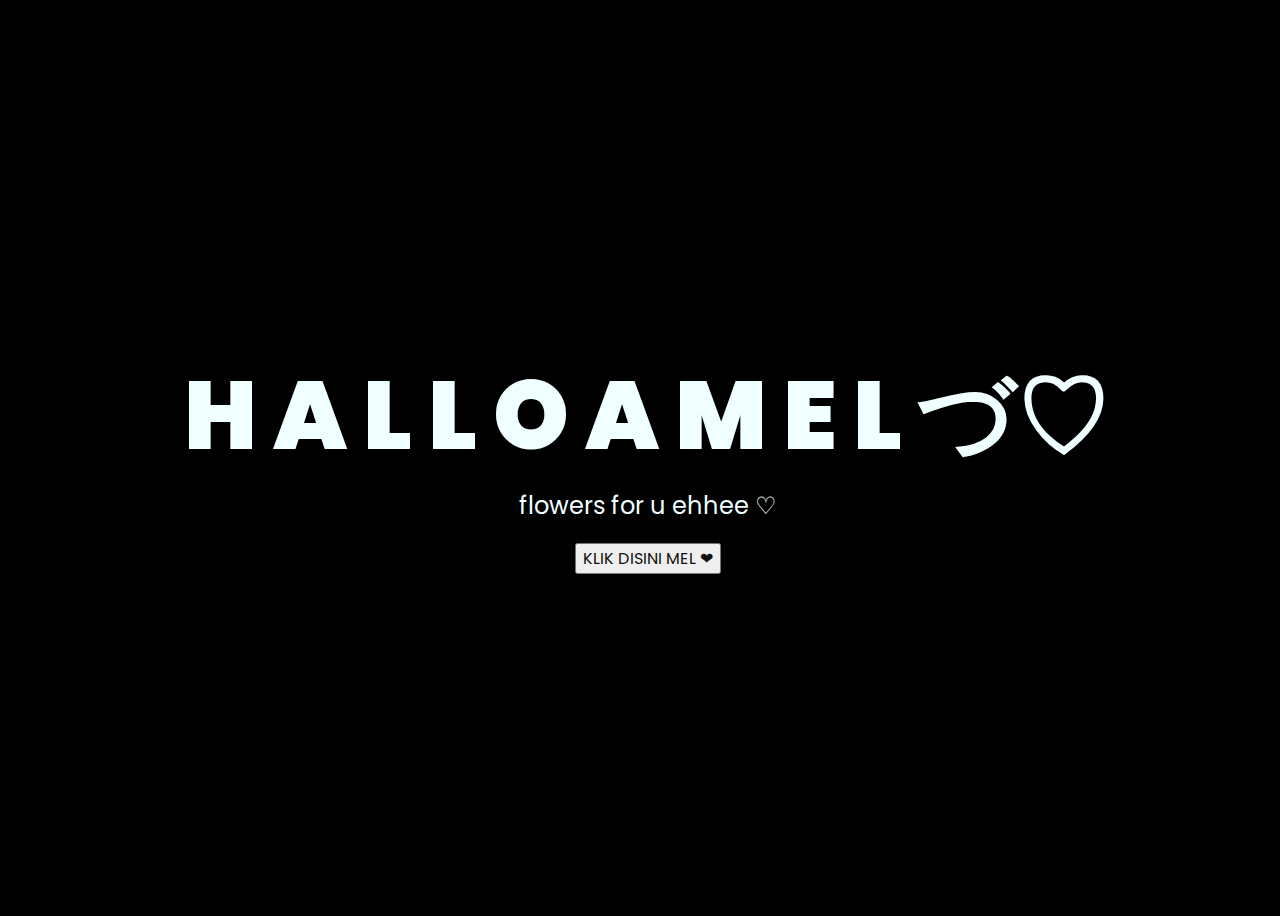
<file: index.html>
<!DOCTYPE html>
<html lang="en">
<head>
    <meta charset="UTF-8">
    <meta http-equiv="X-UA-Compatible" content="IE=edge">
    <meta name="viewport" content="width=device-width, initial-scale=1.0">
    <link rel="stylesheet" href="css/style.css">
    <link rel="icon" href="img/flowers.png" type="image/x-icon">
    <title>Flowers</title>
</head>
<body>
    <div class="greetings">
    <!-- silahkan menambah kata sesuai keinginan dengan <span>text...</span -->
        <span>H</span>
        <span>A</span>
        <span>L</span>
        <span>L</span>
        <span>O</span>
        <span>A</span>
        <span>M</span>
        <span>E</span>
        <span>L</span>
        <span>づ♡</span>
    </div>
    <div class="description">
        <span>flowers for u ehhee ♡</span>
    </div>
    <div class="button">
        <button>
            <a href="flower.html">KLIK DISINI MEL ❤︎</a>
        </button>
        
    </div>
</body>
</html>
</file>
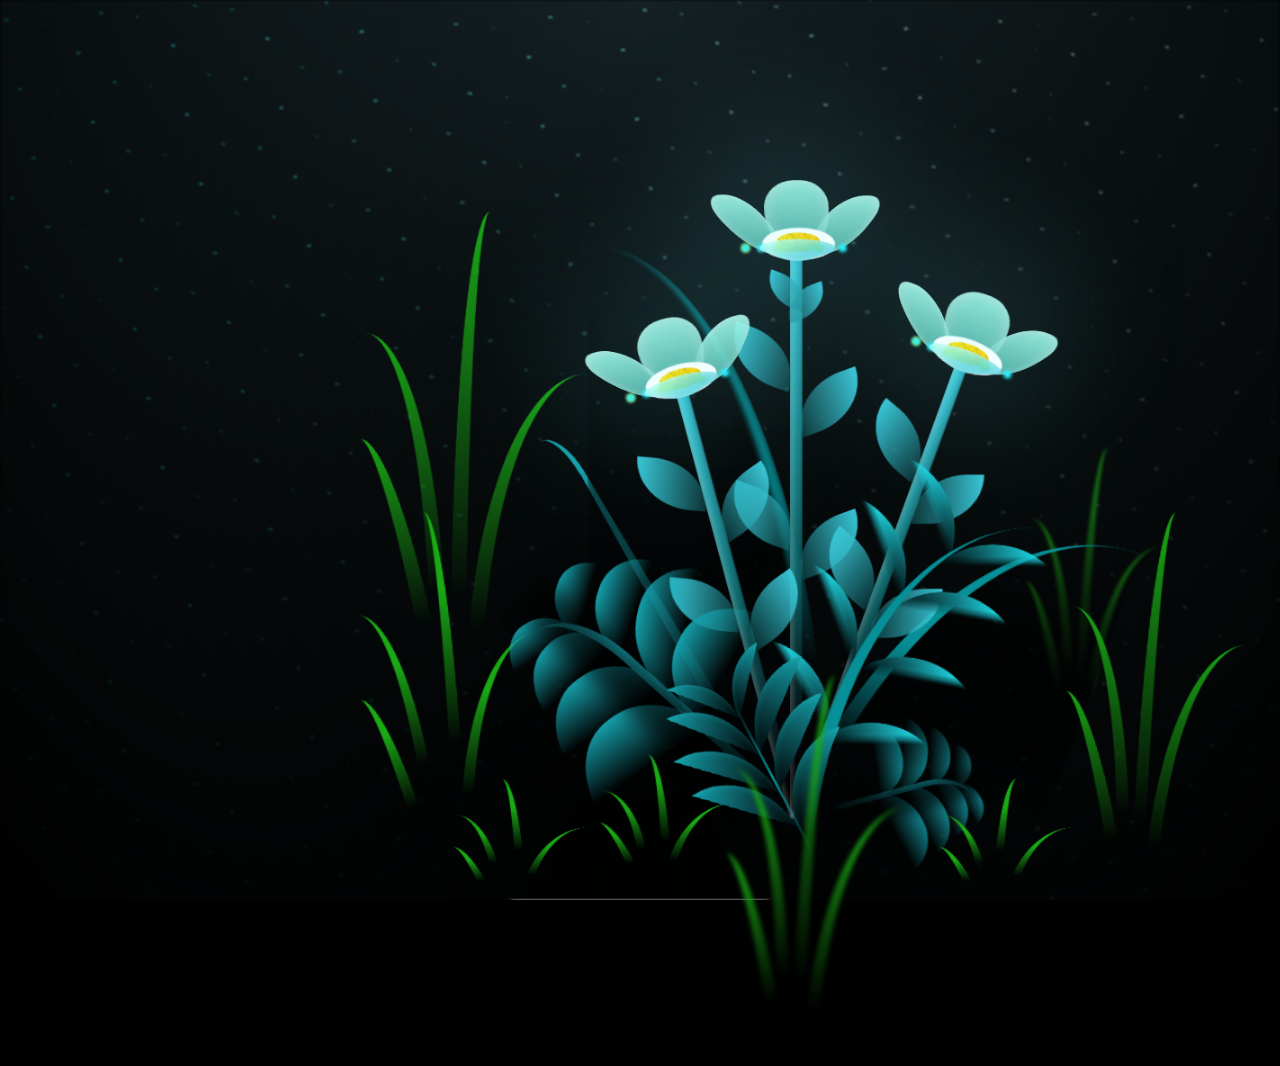
<file: flower.html>
<!DOCTYPE html>
<html lang="en">
<head>
    <meta charset="UTF-8">
    <meta http-equiv="X-UA-Compatible" content="IE=edge">
    <meta name="viewport" content="width=device-width, initial-scale=1.0">
    <link rel="stylesheet" href="css/main.css">
    <link rel="icon" href="img/flowers.png" type="image/x-icon">
    <title>flowers</title>
</head>
<body class="container">
  <audio src="kusukapadamu.mp3" controls autoplay>Audio player</audio>
  <!-- Pembuat code: https://codepen.io/mdusmanansari/pen/BamepLe -->
    <div class="night"></div>
    <div class="flowers">
      <div class="flower flower--1">
        <div class="flower__leafs flower__leafs--1">
          <div class="flower__leaf flower__leaf--1"></div>
          <div class="flower__leaf flower__leaf--2"></div>
          <div class="flower__leaf flower__leaf--3"></div>
          <div class="flower__leaf flower__leaf--4"></div>
          <div class="flower__white-circle"></div>
  
          <div class="flower__light flower__light--1"></div>
          <div class="flower__light flower__light--2"></div>
          <div class="flower__light flower__light--3"></div>
          <div class="flower__light flower__light--4"></div>
          <div class="flower__light flower__light--5"></div>
          <div class="flower__light flower__light--6"></div>
          <div class="flower__light flower__light--7"></div>
          <div class="flower__light flower__light--8"></div>
  
        </div>
        <div class="flower__line">
          <div class="flower__line__leaf flower__line__leaf--1"></div>
          <div class="flower__line__leaf flower__line__leaf--2"></div>
          <div class="flower__line__leaf flower__line__leaf--3"></div>
          <div class="flower__line__leaf flower__line__leaf--4"></div>
          <div class="flower__line__leaf flower__line__leaf--5"></div>
          <div class="flower__line__leaf flower__line__leaf--6"></div>
        </div>
      </div>
  
      <div class="flower flower--2">
        <div class="flower__leafs flower__leafs--2">
          <div class="flower__leaf flower__leaf--1"></div>
          <div class="flower__leaf flower__leaf--2"></div>
          <div class="flower__leaf flower__leaf--3"></div>
          <div class="flower__leaf flower__leaf--4"></div>
          <div class="flower__white-circle"></div>
  
          <div class="flower__light flower__light--1"></div>
          <div class="flower__light flower__light--2"></div>
          <div class="flower__light flower__light--3"></div>
          <div class="flower__light flower__light--4"></div>
          <div class="flower__light flower__light--5"></div>
          <div class="flower__light flower__light--6"></div>
          <div class="flower__light flower__light--7"></div>
          <div class="flower__light flower__light--8"></div>
  
        </div>
        <div class="flower__line">
          <div class="flower__line__leaf flower__line__leaf--1"></div>
          <div class="flower__line__leaf flower__line__leaf--2"></div>
          <div class="flower__line__leaf flower__line__leaf--3"></div>
          <div class="flower__line__leaf flower__line__leaf--4"></div>
        </div>
      </div>
  
      <div class="flower flower--3">
        <div class="flower__leafs flower__leafs--3">
          <div class="flower__leaf flower__leaf--1"></div>
          <div class="flower__leaf flower__leaf--2"></div>
          <div class="flower__leaf flower__leaf--3"></div>
          <div class="flower__leaf flower__leaf--4"></div>
          <div class="flower__white-circle"></div>
  
          <div class="flower__light flower__light--1"></div>
          <div class="flower__light flower__light--2"></div>
          <div class="flower__light flower__light--3"></div>
          <div class="flower__light flower__light--4"></div>
          <div class="flower__light flower__light--5"></div>
          <div class="flower__light flower__light--6"></div>
          <div class="flower__light flower__light--7"></div>
          <div class="flower__light flower__light--8"></div>
  
        </div>
        <div class="flower__line">
          <div class="flower__line__leaf flower__line__leaf--1"></div>
          <div class="flower__line__leaf flower__line__leaf--2"></div>
          <div class="flower__line__leaf flower__line__leaf--3"></div>
          <div class="flower__line__leaf flower__line__leaf--4"></div>
        </div>
      </div>
  
      <div class="grow-ans" style="--d:1.2s">
        <div class="flower__g-long">
          <div class="flower__g-long__top"></div>
          <div class="flower__g-long__bottom"></div>
        </div>
      </div>
  
      <div class="growing-grass">
        <div class="flower__grass flower__grass--1">
          <div class="flower__grass--top"></div>
          <div class="flower__grass--bottom"></div>
          <div class="flower__grass__leaf flower__grass__leaf--1"></div>
          <div class="flower__grass__leaf flower__grass__leaf--2"></div>
          <div class="flower__grass__leaf flower__grass__leaf--3"></div>
          <div class="flower__grass__leaf flower__grass__leaf--4"></div>
          <div class="flower__grass__leaf flower__grass__leaf--5"></div>
          <div class="flower__grass__leaf flower__grass__leaf--6"></div>
          <div class="flower__grass__leaf flower__grass__leaf--7"></div>
          <div class="flower__grass__leaf flower__grass__leaf--8"></div>
          <div class="flower__grass__overlay"></div>
        </div>
      </div>
  
      <div class="growing-grass">
        <div class="flower__grass flower__grass--2">
          <div class="flower__grass--top"></div>
          <div class="flower__grass--bottom"></div>
          <div class="flower__grass__leaf flower__grass__leaf--1"></div>
          <div class="flower__grass__leaf flower__grass__leaf--2"></div>
          <div class="flower__grass__leaf flower__grass__leaf--3"></div>
          <div class="flower__grass__leaf flower__grass__leaf--4"></div>
          <div class="flower__grass__leaf flower__grass__leaf--5"></div>
          <div class="flower__grass__leaf flower__grass__leaf--6"></div>
          <div class="flower__grass__leaf flower__grass__leaf--7"></div>
          <div class="flower__grass__leaf flower__grass__leaf--8"></div>
          <div class="flower__grass__overlay"></div>
        </div>
      </div>
  
      <div class="grow-ans" style="--d:2.4s">
        <div class="flower__g-right flower__g-right--1">
          <div class="leaf"></div>
        </div>
      </div>
  
      <div class="grow-ans" style="--d:2.8s">
        <div class="flower__g-right flower__g-right--2">
          <div class="leaf"></div>
        </div>
      </div>
  
      <div class="grow-ans" style="--d:2.8s">
        <div class="flower__g-front">
          <div class="flower__g-front__leaf-wrapper flower__g-front__leaf-wrapper--1">
            <div class="flower__g-front__leaf"></div>
          </div>
          <div class="flower__g-front__leaf-wrapper flower__g-front__leaf-wrapper--2">
            <div class="flower__g-front__leaf"></div>
          </div>
          <div class="flower__g-front__leaf-wrapper flower__g-front__leaf-wrapper--3">
            <div class="flower__g-front__leaf"></div>
          </div>
          <div class="flower__g-front__leaf-wrapper flower__g-front__leaf-wrapper--4">
            <div class="flower__g-front__leaf"></div>
          </div>
          <div class="flower__g-front__leaf-wrapper flower__g-front__leaf-wrapper--5">
            <div class="flower__g-front__leaf"></div>
          </div>
          <div class="flower__g-front__leaf-wrapper flower__g-front__leaf-wrapper--6">
            <div class="flower__g-front__leaf"></div>
          </div>
          <div class="flower__g-front__leaf-wrapper flower__g-front__leaf-wrapper--7">
            <div class="flower__g-front__leaf"></div>
          </div>
          <div class="flower__g-front__leaf-wrapper flower__g-front__leaf-wrapper--8">
            <div class="flower__g-front__leaf"></div>
          </div>
          <div class="flower__g-front__line"></div>
        </div>
      </div>
  
      <div class="grow-ans" style="--d:3.2s">
        <div class="flower__g-fr">
          <div class="leaf"></div>
          <div class="flower__g-fr__leaf flower__g-fr__leaf--1"></div>
          <div class="flower__g-fr__leaf flower__g-fr__leaf--2"></div>
          <div class="flower__g-fr__leaf flower__g-fr__leaf--3"></div>
          <div class="flower__g-fr__leaf flower__g-fr__leaf--4"></div>
          <div class="flower__g-fr__leaf flower__g-fr__leaf--5"></div>
          <div class="flower__g-fr__leaf flower__g-fr__leaf--6"></div>
          <div class="flower__g-fr__leaf flower__g-fr__leaf--7"></div>
          <div class="flower__g-fr__leaf flower__g-fr__leaf--8"></div>
        </div>
      </div>
  
      <div class="long-g long-g--0">
        <div class="grow-ans" style="--d:3s">
          <div class="leaf leaf--0"></div>
        </div>
        <div class="grow-ans" style="--d:2.2s">
          <div class="leaf leaf--1"></div>
        </div>
        <div class="grow-ans" style="--d:3.4s">
          <div class="leaf leaf--2"></div>
        </div>
        <div class="grow-ans" style="--d:3.6s">
          <div class="leaf leaf--3"></div>
        </div>
      </div>
  
      <div class="long-g long-g--1">
        <div class="grow-ans" style="--d:3.6s">
          <div class="leaf leaf--0"></div>
        </div>
        <div class="grow-ans" style="--d:3.8s">
          <div class="leaf leaf--1"></div>
        </div>
        <div class="grow-ans" style="--d:4s">
          <div class="leaf leaf--2"></div>
        </div>
        <div class="grow-ans" style="--d:4.2s">
          <div class="leaf leaf--3"></div>
        </div>
      </div>
  
      <div class="long-g long-g--2">
        <div class="grow-ans" style="--d:4s">
          <div class="leaf leaf--0"></div>
        </div>
        <div class="grow-ans" style="--d:4.2s">
          <div class="leaf leaf--1"></div>
        </div>
        <div class="grow-ans" style="--d:4.4s">
          <div class="leaf leaf--2"></div>
        </div>
        <div class="grow-ans" style="--d:4.6s">
          <div class="leaf leaf--3"></div>
        </div>
      </div>
  
      <div class="long-g long-g--3">
        <div class="grow-ans" style="--d:4s">
          <div class="leaf leaf--0"></div>
        </div>
        <div class="grow-ans" style="--d:4.2s">
          <div class="leaf leaf--1"></div>
        </div>
        <div class="grow-ans" style="--d:3s">
          <div class="leaf leaf--2"></div>
        </div>
        <div class="grow-ans" style="--d:3.6s">
          <div class="leaf leaf--3"></div>
        </div>
      </div>
  
      <div class="long-g long-g--4">
        <div class="grow-ans" style="--d:4s">
          <div class="leaf leaf--0"></div>
        </div>
        <div class="grow-ans" style="--d:4.2s">
          <div class="leaf leaf--1"></div>
        </div>
        <div class="grow-ans" style="--d:3s">
          <div class="leaf leaf--2"></div>
        </div>
        <div class="grow-ans" style="--d:3.6s">
          <div class="leaf leaf--3"></div>
        </div>
      </div>
  
      <div class="long-g long-g--5">
        <div class="grow-ans" style="--d:4s">
          <div class="leaf leaf--0"></div>
        </div>
        <div class="grow-ans" style="--d:4.2s">
          <div class="leaf leaf--1"></div>
        </div>
        <div class="grow-ans" style="--d:3s">
          <div class="leaf leaf--2"></div>
        </div>
        <div class="grow-ans" style="--d:3.6s">
          <div class="leaf leaf--3"></div>
        </div>
      </div>
  
      <div class="long-g long-g--6">
        <div class="grow-ans" style="--d:4.2s">
          <div class="leaf leaf--0"></div>
        </div>
        <div class="grow-ans" style="--d:4.4s">
          <div class="leaf leaf--1"></div>
        </div>
        <div class="grow-ans" style="--d:4.6s">
          <div class="leaf leaf--2"></div>
        </div>
        <div class="grow-ans" style="--d:4.8s">
          <div class="leaf leaf--3"></div>
        </div>
      </div>
  
      <div class="long-g long-g--7">
        <div class="grow-ans" style="--d:3s">
          <div class="leaf leaf--0"></div>
        </div>
        <div class="grow-ans" style="--d:3.2s">
          <div class="leaf leaf--1"></div>
        </div>
        <div class="grow-ans" style="--d:3.5s">
          <div class="leaf leaf--2"></div>
        </div>
        <div class="grow-ans" style="--d:3.6s">
          <div class="leaf leaf--3"></div>
        </div>
      </div>
    </div>
    <script src="main.js"></script>
  </body>
</html>
</file>
<file: css/style.css>
@import url('https://fonts.googleapis.com/css2?family=Poppins:ital,wght@0,500;1,900&display=swap');
*{
    font-family: 'Poppins',cursive;
}
body{
    color: azure;
    width: 100%;
    height: 100vh;
    display: flex;
    flex-direction: column;
    align-items: center;
    justify-content: center;
    background-color: black;
}
.greetings{
    font-size: 6rem;
    font-weight: 900;
}
.greetings > span{
    animation: glow 2.5s ease-in-out infinite;
}
@keyframes glow{
    0%, 100%{
        color: #fff;
        text-shadow: 0 0 12px #39c6d6, 0 0 50px #39c6d6, 0 0 100px #39c6d6;
    }
    10%, 90%{
        color: #111;
        text-shadow: none;
    }
}
.greetings > span:nth-child(2){
    animation-delay: .2s ;
}
.greetings > span:nth-child(3){
    animation-delay: .4s ;
}
.greetings > span:nth-child(4){
    animation-delay: .6s;
}
.greetings > span:nth-child(5){
    animation-delay: .8s;
}
.greetings > span:nth-child(6){
    animation-delay: 1s ;
}
.greetings > span:nth-child(7){
    animation-delay: 1.2s ;
}
.greetings > span:nth-child(8){
    animation-delay: 1.4s;
}
.greetings > span:nth-child(9){
    animation-delay: 1.6s;
}
.greetings > span:nth-child(10){
    animation-delay: 1.8s ;
}
.greetings > span:nth-child(11){
    animation-delay: 2s ;
}

.description{
    font-size: 1.5rem;
    margin-bottom: 20px;
}

.button a{
    text-decoration: none;
    font-size: 1rem;
    color: #111;
}

@media screen and (max-width:574px){
    .greetings{
        display: block;
        font-size: 3rem;
        font-weight: 500;
        text-align: center;
    }
    .description{
        font-size: 1rem;
    }
    
    .button a{
        font-size: .5rem;
    }
}
</file>
<file: css/main.css>
*,
*::after,
*::before {
  padding: 0;
  margin: 0;
  box-sizing: border-box;
}

:root {
  --dark-color: #000;
}

body {
  display: flex;
  align-items: flex-end;
  justify-content: center;
  min-height: 100vh;
  background-color: var(--dark-color);
  overflow: hidden;
  perspective: 1000px;
}

.night {
  position: fixed;
  left: 50%;
  top: 0;
  transform: translateX(-50%);
  width: 100%;
  height: 100%;
  filter: blur(0.1vmin);
  background-image: radial-gradient(ellipse at top, transparent 0%, var(--dark-color)), radial-gradient(ellipse at bottom, var(--dark-color), rgba(145, 233, 255, 0.2)), repeating-linear-gradient(220deg, rgb(0, 0, 0) 0px, rgb(0, 0, 0) 19px, transparent 19px, transparent 22px), repeating-linear-gradient(189deg, rgb(0, 0, 0) 0px, rgb(0, 0, 0) 19px, transparent 19px, transparent 22px), repeating-linear-gradient(148deg, rgb(0, 0, 0) 0px, rgb(0, 0, 0) 19px, transparent 19px, transparent 22px), linear-gradient(90deg, rgb(0, 255, 250), rgb(240, 240, 240));
}

.flowers {
  position: relative;
  transform: scale(0.9);
}

.flower {
  position: absolute;
  bottom: 10vmin;
  transform-origin: bottom center;
  z-index: 10;
  --fl-speed: 0.8s;
}
.flower--1 {
  -webkit-animation: moving-flower-1 4s linear infinite;
          animation: moving-flower-1 4s linear infinite;
}
.flower--1 .flower__line {
  height: 70vmin;
  -webkit-animation-delay: 0.3s;
          animation-delay: 0.3s;
}
.flower--1 .flower__line__leaf--1 {
  -webkit-animation: blooming-leaf-right var(--fl-speed) 1.6s backwards;
          animation: blooming-leaf-right var(--fl-speed) 1.6s backwards;
}
.flower--1 .flower__line__leaf--2 {
  -webkit-animation: blooming-leaf-right var(--fl-speed) 1.4s backwards;
          animation: blooming-leaf-right var(--fl-speed) 1.4s backwards;
}
.flower--1 .flower__line__leaf--3 {
  -webkit-animation: blooming-leaf-left var(--fl-speed) 1.2s backwards;
          animation: blooming-leaf-left var(--fl-speed) 1.2s backwards;
}
.flower--1 .flower__line__leaf--4 {
  -webkit-animation: blooming-leaf-left var(--fl-speed) 1s backwards;
          animation: blooming-leaf-left var(--fl-speed) 1s backwards;
}
.flower--1 .flower__line__leaf--5 {
  -webkit-animation: blooming-leaf-right var(--fl-speed) 1.8s backwards;
          animation: blooming-leaf-right var(--fl-speed) 1.8s backwards;
}
.flower--1 .flower__line__leaf--6 {
  -webkit-animation: blooming-leaf-left var(--fl-speed) 2s backwards;
          animation: blooming-leaf-left var(--fl-speed) 2s backwards;
}
.flower--2 {
  left: 50%;
  transform: rotate(20deg);
  -webkit-animation: moving-flower-2 4s linear infinite;
          animation: moving-flower-2 4s linear infinite;
}
.flower--2 .flower__line {
  height: 60vmin;
  -webkit-animation-delay: 0.6s;
          animation-delay: 0.6s;
}
.flower--2 .flower__line__leaf--1 {
  -webkit-animation: blooming-leaf-right var(--fl-speed) 1.9s backwards;
          animation: blooming-leaf-right var(--fl-speed) 1.9s backwards;
}
.flower--2 .flower__line__leaf--2 {
  -webkit-animation: blooming-leaf-right var(--fl-speed) 1.7s backwards;
          animation: blooming-leaf-right var(--fl-speed) 1.7s backwards;
}
.flower--2 .flower__line__leaf--3 {
  -webkit-animation: blooming-leaf-left var(--fl-speed) 1.5s backwards;
          animation: blooming-leaf-left var(--fl-speed) 1.5s backwards;
}
.flower--2 .flower__line__leaf--4 {
  -webkit-animation: blooming-leaf-left var(--fl-speed) 1.3s backwards;
          animation: blooming-leaf-left var(--fl-speed) 1.3s backwards;
}
.flower--3 {
  left: 50%;
  transform: rotate(-15deg);
  -webkit-animation: moving-flower-3 4s linear infinite;
          animation: moving-flower-3 4s linear infinite;
}
.flower--3 .flower__line {
  -webkit-animation-delay: 0.9s;
          animation-delay: 0.9s;
}
.flower--3 .flower__line__leaf--1 {
  -webkit-animation: blooming-leaf-right var(--fl-speed) 2.5s backwards;
          animation: blooming-leaf-right var(--fl-speed) 2.5s backwards;
}
.flower--3 .flower__line__leaf--2 {
  -webkit-animation: blooming-leaf-right var(--fl-speed) 2.3s backwards;
          animation: blooming-leaf-right var(--fl-speed) 2.3s backwards;
}
.flower--3 .flower__line__leaf--3 {
  -webkit-animation: blooming-leaf-left var(--fl-speed) 2.1s backwards;
          animation: blooming-leaf-left var(--fl-speed) 2.1s backwards;
}
.flower--3 .flower__line__leaf--4 {
  -webkit-animation: blooming-leaf-left var(--fl-speed) 1.9s backwards;
          animation: blooming-leaf-left var(--fl-speed) 1.9s backwards;
}
.flower__leafs {
  position: relative;
  -webkit-animation: blooming-flower 2s backwards;
          animation: blooming-flower 2s backwards;
}
.flower__leafs--1 {
  -webkit-animation-delay: 1.1s;
          animation-delay: 1.1s;
}
.flower__leafs--2 {
  -webkit-animation-delay: 1.4s;
          animation-delay: 1.4s;
}
.flower__leafs--3 {
  -webkit-animation-delay: 1.7s;
          animation-delay: 1.7s;
}
.flower__leafs::after {
  content: "";
  position: absolute;
  left: 0;
  top: 0;
  transform: translate(-50%, -100%);
  width: 8vmin;
  height: 8vmin;
  background-color: #6bf0ff;
  filter: blur(10vmin);
}
.flower__leaf {
  position: absolute;
  bottom: 0;
  left: 50%;
  width: 8vmin;
  height: 11vmin;
  border-radius: 51% 49% 47% 53%/44% 45% 55% 69%;
  background-color: #a7ffee;
  background-image: linear-gradient(to top, #54b8aa, #a7ffee);
  transform-origin: bottom center;
  opacity: 0.9;
  box-shadow: inset 0 0 2vmin rgba(255, 255, 255, 0.5);
}
.flower__leaf--1 {
  transform: translate(-10%, 1%) rotateY(40deg) rotateX(-50deg);
}
.flower__leaf--2 {
  transform: translate(-50%, -4%) rotateX(40deg);
}
.flower__leaf--3 {
  transform: translate(-90%, 0%) rotateY(45deg) rotateX(50deg);
}
.flower__leaf--4 {
  width: 8vmin;
  height: 8vmin;
  transform-origin: bottom left;
  border-radius: 4vmin 10vmin 4vmin 4vmin;
  transform: translate(0%, 18%) rotateX(70deg) rotate(-43deg);
  background-image: linear-gradient(to top, #39c6d6, #a7ffee);
  z-index: 1;
  opacity: 0.8;
}
.flower__white-circle {
  position: absolute;
  left: -3.5vmin;
  top: -3vmin;
  width: 9vmin;
  height: 4vmin;
  border-radius: 50%;
  background-color: #fff;
}
.flower__white-circle::after {
  content: "";
  position: absolute;
  left: 50%;
  top: 45%;
  transform: translate(-50%, -50%);
  width: 60%;
  height: 60%;
  border-radius: inherit;
  background-image: repeating-linear-gradient(135deg, rgba(0, 0, 0, 0.03) 0px, rgba(0, 0, 0, 0.03) 1px, transparent 1px, transparent 12px), repeating-linear-gradient(45deg, rgba(0, 0, 0, 0.03) 0px, rgba(0, 0, 0, 0.03) 1px, transparent 1px, transparent 12px), repeating-linear-gradient(67.5deg, rgba(0, 0, 0, 0.03) 0px, rgba(0, 0, 0, 0.03) 1px, transparent 1px, transparent 12px), repeating-linear-gradient(135deg, rgba(0, 0, 0, 0.03) 0px, rgba(0, 0, 0, 0.03) 1px, transparent 1px, transparent 12px), repeating-linear-gradient(45deg, rgba(0, 0, 0, 0.03) 0px, rgba(0, 0, 0, 0.03) 1px, transparent 1px, transparent 12px), repeating-linear-gradient(112.5deg, rgba(0, 0, 0, 0.03) 0px, rgba(0, 0, 0, 0.03) 1px, transparent 1px, transparent 12px), repeating-linear-gradient(112.5deg, rgba(0, 0, 0, 0.03) 0px, rgba(0, 0, 0, 0.03) 1px, transparent 1px, transparent 12px), repeating-linear-gradient(45deg, rgba(0, 0, 0, 0.03) 0px, rgba(0, 0, 0, 0.03) 1px, transparent 1px, transparent 12px), repeating-linear-gradient(22.5deg, rgba(0, 0, 0, 0.03) 0px, rgba(0, 0, 0, 0.03) 1px, transparent 1px, transparent 12px), repeating-linear-gradient(45deg, rgba(0, 0, 0, 0.03) 0px, rgba(0, 0, 0, 0.03) 1px, transparent 1px, transparent 12px), repeating-linear-gradient(22.5deg, rgba(0, 0, 0, 0.03) 0px, rgba(0, 0, 0, 0.03) 1px, transparent 1px, transparent 12px), repeating-linear-gradient(135deg, rgba(0, 0, 0, 0.03) 0px, rgba(0, 0, 0, 0.03) 1px, transparent 1px, transparent 12px), repeating-linear-gradient(157.5deg, rgba(0, 0, 0, 0.03) 0px, rgba(0, 0, 0, 0.03) 1px, transparent 1px, transparent 12px), repeating-linear-gradient(67.5deg, rgba(0, 0, 0, 0.03) 0px, rgba(0, 0, 0, 0.03) 1px, transparent 1px, transparent 12px), repeating-linear-gradient(67.5deg, rgba(0, 0, 0, 0.03) 0px, rgba(0, 0, 0, 0.03) 1px, transparent 1px, transparent 12px), linear-gradient(90deg, rgb(255, 235, 18), rgb(255, 206, 0));
}
.flower__line {
  height: 55vmin;
  width: 1.5vmin;
  background-image: linear-gradient(to left, rgba(0, 0, 0, 0.2), transparent, rgba(255, 255, 255, 0.2)), linear-gradient(to top, transparent 10%, #14757a, #39c6d6);
  box-shadow: inset 0 0 2px rgba(0, 0, 0, 0.5);
  -webkit-animation: grow-flower-tree 4s backwards;
          animation: grow-flower-tree 4s backwards;
}
.flower__line__leaf {
  --w: 7vmin;
  --h: calc(var(--w) + 2vmin);
  position: absolute;
  top: 20%;
  left: 90%;
  width: var(--w);
  height: var(--h);
  border-top-right-radius: var(--h);
  border-bottom-left-radius: var(--h);
  background-image: linear-gradient(to top, rgba(20, 117, 122, 0.4), #39c6d6);
}
.flower__line__leaf--1 {
  transform: rotate(70deg) rotateY(30deg);
}
.flower__line__leaf--2 {
  top: 45%;
  transform: rotate(70deg) rotateY(30deg);
}
.flower__line__leaf--3, .flower__line__leaf--4, .flower__line__leaf--6 {
  border-top-right-radius: 0;
  border-bottom-left-radius: 0;
  border-top-left-radius: var(--h);
  border-bottom-right-radius: var(--h);
  left: -460%;
  top: 12%;
  transform: rotate(-70deg) rotateY(30deg);
}
.flower__line__leaf--4 {
  top: 40%;
}
.flower__line__leaf--5 {
  top: 0;
  transform-origin: left;
  transform: rotate(70deg) rotateY(30deg) scale(0.6);
}
.flower__line__leaf--6 {
  top: -2%;
  left: -450%;
  transform-origin: right;
  transform: rotate(-70deg) rotateY(30deg) scale(0.6);
}
.flower__light {
  position: absolute;
  bottom: 0vmin;
  width: 1vmin;
  height: 1vmin;
  background-color: rgb(255, 251, 0);
  border-radius: 50%;
  filter: blur(0.2vmin);
  -webkit-animation: light-ans 4s linear infinite backwards;
          animation: light-ans 4s linear infinite backwards;
}
.flower__light:nth-child(odd) {
  background-color: #23f0ff;
}
.flower__light--1 {
  left: -2vmin;
  -webkit-animation-delay: 1s;
          animation-delay: 1s;
}
.flower__light--2 {
  left: 3vmin;
  -webkit-animation-delay: 0.5s;
          animation-delay: 0.5s;
}
.flower__light--3 {
  left: -6vmin;
  -webkit-animation-delay: 0.3s;
          animation-delay: 0.3s;
}
.flower__light--4 {
  left: 6vmin;
  -webkit-animation-delay: 0.9s;
          animation-delay: 0.9s;
}
.flower__light--5 {
  left: -1vmin;
  -webkit-animation-delay: 1.5s;
          animation-delay: 1.5s;
}
.flower__light--6 {
  left: -4vmin;
  -webkit-animation-delay: 3s;
          animation-delay: 3s;
}
.flower__light--7 {
  left: 3vmin;
  -webkit-animation-delay: 2s;
          animation-delay: 2s;
}
.flower__light--8 {
  left: -6vmin;
  -webkit-animation-delay: 3.5s;
          animation-delay: 3.5s;
}
.flower__grass {
  --c: #159faa;
  --line-w: 1.5vmin;
  position: absolute;
  bottom: 12vmin;
  left: -7vmin;
  display: flex;
  flex-direction: column;
  align-items: flex-end;
  z-index: 20;
  transform-origin: bottom center;
  transform: rotate(-48deg) rotateY(40deg);
}
.flower__grass--1 {
  -webkit-animation: moving-grass 2s linear infinite;
          animation: moving-grass 2s linear infinite;
}
.flower__grass--2 {
  left: 2vmin;
  bottom: 10vmin;
  transform: scale(0.5) rotate(75deg) rotateX(10deg) rotateY(-200deg);
  opacity: 0.8;
  z-index: 0;
  -webkit-animation: moving-grass--2 1.5s linear infinite;
          animation: moving-grass--2 1.5s linear infinite;
}
.flower__grass--top {
  width: 7vmin;
  height: 10vmin;
  border-top-right-radius: 100%;
  border-right: var(--line-w) solid var(--c);
  transform-origin: bottom center;
  transform: rotate(-2deg);
}
.flower__grass--bottom {
  margin-top: -2px;
  width: var(--line-w);
  height: 25vmin;
  background-image: linear-gradient(to top, transparent, var(--c));
}
.flower__grass__leaf {
  --size: 10vmin;
  position: absolute;
  width: calc(var(--size) * 2.1);
  height: var(--size);
  border-top-left-radius: var(--size);
  border-top-right-radius: var(--size);
  background-image: linear-gradient(to top, transparent, transparent 30%, var(--c));
  z-index: 100;
}
.flower__grass__leaf--1 {
  top: -6%;
  left: 30%;
  --size: 6vmin;
  transform: rotate(-20deg);
  -webkit-animation: growing-grass-ans--1 2s 2.6s backwards;
          animation: growing-grass-ans--1 2s 2.6s backwards;
}
@-webkit-keyframes growing-grass-ans--1 {
  0% {
    transform-origin: bottom left;
    transform: rotate(-20deg) scale(0);
  }
}
@keyframes growing-grass-ans--1 {
  0% {
    transform-origin: bottom left;
    transform: rotate(-20deg) scale(0);
  }
}
.flower__grass__leaf--2 {
  top: -5%;
  left: -110%;
  --size: 6vmin;
  transform: rotate(10deg);
  -webkit-animation: growing-grass-ans--2 2s 2.4s linear backwards;
          animation: growing-grass-ans--2 2s 2.4s linear backwards;
}
@-webkit-keyframes growing-grass-ans--2 {
  0% {
    transform-origin: bottom right;
    transform: rotate(10deg) scale(0);
  }
}
@keyframes growing-grass-ans--2 {
  0% {
    transform-origin: bottom right;
    transform: rotate(10deg) scale(0);
  }
}
.flower__grass__leaf--3 {
  top: 5%;
  left: 60%;
  --size: 8vmin;
  transform: rotate(-18deg) rotateX(-20deg);
  -webkit-animation: growing-grass-ans--3 2s 2.2s linear backwards;
          animation: growing-grass-ans--3 2s 2.2s linear backwards;
}
@-webkit-keyframes growing-grass-ans--3 {
  0% {
    transform-origin: bottom left;
    transform: rotate(-18deg) rotateX(-20deg) scale(0);
  }
}
@keyframes growing-grass-ans--3 {
  0% {
    transform-origin: bottom left;
    transform: rotate(-18deg) rotateX(-20deg) scale(0);
  }
}
.flower__grass__leaf--4 {
  top: 6%;
  left: -135%;
  --size: 8vmin;
  transform: rotate(2deg);
  -webkit-animation: growing-grass-ans--4 2s 2s linear backwards;
          animation: growing-grass-ans--4 2s 2s linear backwards;
}
@-webkit-keyframes growing-grass-ans--4 {
  0% {
    transform-origin: bottom right;
    transform: rotate(2deg) scale(0);
  }
}
@keyframes growing-grass-ans--4 {
  0% {
    transform-origin: bottom right;
    transform: rotate(2deg) scale(0);
  }
}
.flower__grass__leaf--5 {
  top: 20%;
  left: 60%;
  --size: 10vmin;
  transform: rotate(-24deg) rotateX(-20deg);
  -webkit-animation: growing-grass-ans--5 2s 1.8s linear backwards;
          animation: growing-grass-ans--5 2s 1.8s linear backwards;
}
@-webkit-keyframes growing-grass-ans--5 {
  0% {
    transform-origin: bottom left;
    transform: rotate(-24deg) rotateX(-20deg) scale(0);
  }
}
@keyframes growing-grass-ans--5 {
  0% {
    transform-origin: bottom left;
    transform: rotate(-24deg) rotateX(-20deg) scale(0);
  }
}
.flower__grass__leaf--6 {
  top: 22%;
  left: -180%;
  --size: 10vmin;
  transform: rotate(10deg);
  -webkit-animation: growing-grass-ans--6 2s 1.6s linear backwards;
          animation: growing-grass-ans--6 2s 1.6s linear backwards;
}
@-webkit-keyframes growing-grass-ans--6 {
  0% {
    transform-origin: bottom right;
    transform: rotate(10deg) scale(0);
  }
}
@keyframes growing-grass-ans--6 {
  0% {
    transform-origin: bottom right;
    transform: rotate(10deg) scale(0);
  }
}
.flower__grass__leaf--7 {
  top: 39%;
  left: 70%;
  --size: 10vmin;
  transform: rotate(-10deg);
  -webkit-animation: growing-grass-ans--7 2s 1.4s linear backwards;
          animation: growing-grass-ans--7 2s 1.4s linear backwards;
}
@-webkit-keyframes growing-grass-ans--7 {
  0% {
    transform-origin: bottom left;
    transform: rotate(-10deg) scale(0);
  }
}
@keyframes growing-grass-ans--7 {
  0% {
    transform-origin: bottom left;
    transform: rotate(-10deg) scale(0);
  }
}
.flower__grass__leaf--8 {
  top: 40%;
  left: -215%;
  --size: 11vmin;
  transform: rotate(10deg);
  -webkit-animation: growing-grass-ans--8 2s 1.2s linear backwards;
          animation: growing-grass-ans--8 2s 1.2s linear backwards;
}
@-webkit-keyframes growing-grass-ans--8 {
  0% {
    transform-origin: bottom right;
    transform: rotate(10deg) scale(0);
  }
}
@keyframes growing-grass-ans--8 {
  0% {
    transform-origin: bottom right;
    transform: rotate(10deg) scale(0);
  }
}
.flower__grass__overlay {
  position: absolute;
  top: -10%;
  right: 0%;
  width: 100%;
  height: 100%;
  background-color: rgba(0, 0, 0, 0.6);
  filter: blur(1.5vmin);
  z-index: 100;
}
.flower__g-long {
  --w: 2vmin;
  --h: 6vmin;
  --c: #159faa;
  position: absolute;
  bottom: 10vmin;
  left: -3vmin;
  transform-origin: bottom center;
  transform: rotate(-30deg) rotateY(-20deg);
  display: flex;
  flex-direction: column;
  align-items: flex-end;
  -webkit-animation: flower-g-long-ans 3s linear infinite;
          animation: flower-g-long-ans 3s linear infinite;
}
@-webkit-keyframes flower-g-long-ans {
  0%, 100% {
    transform: rotate(-30deg) rotateY(-20deg);
  }
  50% {
    transform: rotate(-32deg) rotateY(-20deg);
  }
}
@keyframes flower-g-long-ans {
  0%, 100% {
    transform: rotate(-30deg) rotateY(-20deg);
  }
  50% {
    transform: rotate(-32deg) rotateY(-20deg);
  }
}
.flower__g-long__top {
  top: calc(var(--h) * -1);
  width: calc(var(--w) + 1vmin);
  height: var(--h);
  border-top-right-radius: 100%;
  border-right: 0.7vmin solid var(--c);
  transform: translate(-0.7vmin, 1vmin);
}
.flower__g-long__bottom {
  width: var(--w);
  height: 50vmin;
  transform-origin: bottom center;
  background-image: linear-gradient(to top, transparent 30%, var(--c));
  box-shadow: inset 0 0 2px rgba(0, 0, 0, 0.5);
  -webkit-clip-path: polygon(35% 0, 65% 1%, 100% 100%, 0% 100%);
          clip-path: polygon(35% 0, 65% 1%, 100% 100%, 0% 100%);
}
.flower__g-right {
  position: absolute;
  bottom: 6vmin;
  left: -2vmin;
  transform-origin: bottom left;
  transform: rotate(20deg);
}
.flower__g-right .leaf {
  width: 30vmin;
  height: 50vmin;
  border-top-left-radius: 100%;
  border-left: 2vmin solid #079097;
  background-image: linear-gradient(to bottom, transparent, var(--dark-color) 60%);
  -webkit-mask-image: linear-gradient(to top, transparent 30%, #079097 60%);
}
.flower__g-right--1 {
  -webkit-animation: flower-g-right-ans 2.5s linear infinite;
          animation: flower-g-right-ans 2.5s linear infinite;
}
.flower__g-right--2 {
  left: 5vmin;
  transform: rotateY(-180deg);
  -webkit-animation: flower-g-right-ans--2 3s linear infinite;
          animation: flower-g-right-ans--2 3s linear infinite;
}
.flower__g-right--2 .leaf {
  height: 75vmin;
  filter: blur(0.3vmin);
  opacity: 0.8;
}
@-webkit-keyframes flower-g-right-ans {
  0%, 100% {
    transform: rotate(20deg);
  }
  50% {
    transform: rotate(24deg) rotateX(-20deg);
  }
}
@keyframes flower-g-right-ans {
  0%, 100% {
    transform: rotate(20deg);
  }
  50% {
    transform: rotate(24deg) rotateX(-20deg);
  }
}
@-webkit-keyframes flower-g-right-ans--2 {
  0%, 100% {
    transform: rotateY(-180deg) rotate(0deg) rotateX(-20deg);
  }
  50% {
    transform: rotateY(-180deg) rotate(6deg) rotateX(-20deg);
  }
}
@keyframes flower-g-right-ans--2 {
  0%, 100% {
    transform: rotateY(-180deg) rotate(0deg) rotateX(-20deg);
  }
  50% {
    transform: rotateY(-180deg) rotate(6deg) rotateX(-20deg);
  }
}
.flower__g-front {
  position: absolute;
  bottom: 6vmin;
  left: 2.5vmin;
  z-index: 100;
  transform-origin: bottom center;
  transform: rotate(-28deg) rotateY(30deg) scale(1.04);
  -webkit-animation: flower__g-front-ans 2s linear infinite;
          animation: flower__g-front-ans 2s linear infinite;
}
@-webkit-keyframes flower__g-front-ans {
  0%, 100% {
    transform: rotate(-28deg) rotateY(30deg) scale(1.04);
  }
  50% {
    transform: rotate(-35deg) rotateY(40deg) scale(1.04);
  }
}
@keyframes flower__g-front-ans {
  0%, 100% {
    transform: rotate(-28deg) rotateY(30deg) scale(1.04);
  }
  50% {
    transform: rotate(-35deg) rotateY(40deg) scale(1.04);
  }
}
.flower__g-front__line {
  width: 0.3vmin;
  height: 20vmin;
  background-image: linear-gradient(to top, transparent, #079097, transparent 100%);
  position: relative;
}
.flower__g-front__leaf-wrapper {
  position: absolute;
  top: 0;
  left: 0;
  transform-origin: bottom left;
  transform: rotate(10deg);
}
.flower__g-front__leaf-wrapper:nth-child(even) {
  left: 0vmin;
  transform: rotateY(-180deg) rotate(5deg);
  -webkit-animation: flower__g-front__leaf-left-ans 1s ease-in backwards;
          animation: flower__g-front__leaf-left-ans 1s ease-in backwards;
}
.flower__g-front__leaf-wrapper:nth-child(odd) {
  -webkit-animation: flower__g-front__leaf-ans 1s ease-in backwards;
          animation: flower__g-front__leaf-ans 1s ease-in backwards;
}
.flower__g-front__leaf-wrapper--1 {
  top: -8vmin;
  transform: scale(0.7);
  -webkit-animation: flower__g-front__leaf-ans 1s 5.5s ease-in backwards !important;
          animation: flower__g-front__leaf-ans 1s 5.5s ease-in backwards !important;
}
.flower__g-front__leaf-wrapper--2 {
  top: -8vmin;
  transform: rotateY(-180deg) scale(0.7) !important;
  -webkit-animation: flower__g-front__leaf-left-ans-2 1s 4.6s ease-in backwards !important;
          animation: flower__g-front__leaf-left-ans-2 1s 4.6s ease-in backwards !important;
}
.flower__g-front__leaf-wrapper--3 {
  top: -3vmin;
  -webkit-animation: flower__g-front__leaf-ans 1s 4.6s ease-in backwards;
          animation: flower__g-front__leaf-ans 1s 4.6s ease-in backwards;
}
.flower__g-front__leaf-wrapper--4 {
  top: -3vmin;
  transform: rotateY(-180deg) scale(0.9) !important;
  -webkit-animation: flower__g-front__leaf-left-ans-2 1s 4.6s ease-in backwards !important;
          animation: flower__g-front__leaf-left-ans-2 1s 4.6s ease-in backwards !important;
}
@-webkit-keyframes flower__g-front__leaf-left-ans-2 {
  0% {
    transform: rotateY(-180deg) scale(0);
  }
}
@keyframes flower__g-front__leaf-left-ans-2 {
  0% {
    transform: rotateY(-180deg) scale(0);
  }
}
.flower__g-front__leaf-wrapper--5, .flower__g-front__leaf-wrapper--6 {
  top: 2vmin;
}
.flower__g-front__leaf-wrapper--7, .flower__g-front__leaf-wrapper--8 {
  top: 6.5vmin;
}
.flower__g-front__leaf-wrapper--2 {
  -webkit-animation-delay: 5.2s !important;
          animation-delay: 5.2s !important;
}
.flower__g-front__leaf-wrapper--3 {
  -webkit-animation-delay: 4.9s !important;
          animation-delay: 4.9s !important;
}
.flower__g-front__leaf-wrapper--5 {
  -webkit-animation-delay: 4.3s !important;
          animation-delay: 4.3s !important;
}
.flower__g-front__leaf-wrapper--6 {
  -webkit-animation-delay: 4.1s !important;
          animation-delay: 4.1s !important;
}
.flower__g-front__leaf-wrapper--7 {
  -webkit-animation-delay: 3.8s !important;
          animation-delay: 3.8s !important;
}
.flower__g-front__leaf-wrapper--8 {
  -webkit-animation-delay: 3.5s !important;
          animation-delay: 3.5s !important;
}
@-webkit-keyframes flower__g-front__leaf-ans {
  0% {
    transform: rotate(10deg) scale(0);
  }
}
@keyframes flower__g-front__leaf-ans {
  0% {
    transform: rotate(10deg) scale(0);
  }
}
@-webkit-keyframes flower__g-front__leaf-left-ans {
  0% {
    transform: rotateY(-180deg) rotate(5deg) scale(0);
  }
}
@keyframes flower__g-front__leaf-left-ans {
  0% {
    transform: rotateY(-180deg) rotate(5deg) scale(0);
  }
}
.flower__g-front__leaf {
  width: 10vmin;
  height: 10vmin;
  border-radius: 100% 0% 0% 100%/100% 100% 0% 0%;
  box-shadow: inset 0 2px 1vmin hsla(184deg, 97%, 58%, 0.2);
  background-image: linear-gradient(to bottom left, transparent, var(--dark-color)), linear-gradient(to bottom right, #159faa 50%, transparent 50%, transparent);
  -webkit-mask-image: linear-gradient(to bottom right, #159faa 50%, transparent 50%, transparent);
  mask-image: linear-gradient(to bottom right, #159faa 50%, transparent 50%, transparent);
}
.flower__g-fr {
  position: absolute;
  bottom: -4vmin;
  left: vmin;
  transform-origin: bottom left;
  z-index: 10;
  -webkit-animation: flower__g-fr-ans 2s linear infinite;
          animation: flower__g-fr-ans 2s linear infinite;
}
@-webkit-keyframes flower__g-fr-ans {
  0%, 100% {
    transform: rotate(2deg);
  }
  50% {
    transform: rotate(4deg);
  }
}
@keyframes flower__g-fr-ans {
  0%, 100% {
    transform: rotate(2deg);
  }
  50% {
    transform: rotate(4deg);
  }
}
.flower__g-fr .leaf {
  width: 30vmin;
  height: 50vmin;
  border-top-left-radius: 100%;
  border-left: 2vmin solid #079097;
  -webkit-mask-image: linear-gradient(to top, transparent 25%, #079097 50%);
  position: relative;
  z-index: 1;
}
.flower__g-fr__leaf {
  position: absolute;
  top: 0;
  left: 0;
  width: 10vmin;
  height: 10vmin;
  border-radius: 100% 0% 0% 100%/100% 100% 0% 0%;
  box-shadow: inset 0 2px 1vmin hsla(184deg, 97%, 58%, 0.2);
  background-image: linear-gradient(to bottom left, transparent, var(--dark-color) 98%), linear-gradient(to bottom right, #23f0ff 45%, transparent 50%, transparent);
  -webkit-mask-image: linear-gradient(135deg, #159faa 40%, transparent 50%, transparent);
}
.flower__g-fr__leaf--1 {
  left: 20vmin;
  transform: rotate(45deg);
  -webkit-animation: flower__g-fr-leaft-ans-1 0.5s 5.2s linear backwards;
          animation: flower__g-fr-leaft-ans-1 0.5s 5.2s linear backwards;
}
@-webkit-keyframes flower__g-fr-leaft-ans-1 {
  0% {
    transform-origin: left;
    transform: rotate(45deg) scale(0);
  }
}
@keyframes flower__g-fr-leaft-ans-1 {
  0% {
    transform-origin: left;
    transform: rotate(45deg) scale(0);
  }
}
.flower__g-fr__leaf--2 {
  left: 12vmin;
  top: -7vmin;
  transform: rotate(25deg) rotateY(-180deg);
  -webkit-animation: flower__g-fr-leaft-ans-6 0.5s 5s linear backwards;
          animation: flower__g-fr-leaft-ans-6 0.5s 5s linear backwards;
}
.flower__g-fr__leaf--3 {
  left: 15vmin;
  top: 6vmin;
  transform: rotate(55deg);
  -webkit-animation: flower__g-fr-leaft-ans-5 0.5s 4.8s linear backwards;
          animation: flower__g-fr-leaft-ans-5 0.5s 4.8s linear backwards;
}
.flower__g-fr__leaf--4 {
  left: 6vmin;
  top: -2vmin;
  transform: rotate(25deg) rotateY(-180deg);
  -webkit-animation: flower__g-fr-leaft-ans-6 0.5s 4.6s linear backwards;
          animation: flower__g-fr-leaft-ans-6 0.5s 4.6s linear backwards;
}
.flower__g-fr__leaf--5 {
  left: 10vmin;
  top: 14vmin;
  transform: rotate(55deg);
  -webkit-animation: flower__g-fr-leaft-ans-5 0.5s 4.4s linear backwards;
          animation: flower__g-fr-leaft-ans-5 0.5s 4.4s linear backwards;
}
@-webkit-keyframes flower__g-fr-leaft-ans-5 {
  0% {
    transform-origin: left;
    transform: rotate(55deg) scale(0);
  }
}
@keyframes flower__g-fr-leaft-ans-5 {
  0% {
    transform-origin: left;
    transform: rotate(55deg) scale(0);
  }
}
.flower__g-fr__leaf--6 {
  left: 0vmin;
  top: 6vmin;
  transform: rotate(25deg) rotateY(-180deg);
  -webkit-animation: flower__g-fr-leaft-ans-6 0.5s 4.2s linear backwards;
          animation: flower__g-fr-leaft-ans-6 0.5s 4.2s linear backwards;
}
@-webkit-keyframes flower__g-fr-leaft-ans-6 {
  0% {
    transform-origin: right;
    transform: rotate(25deg) rotateY(-180deg) scale(0);
  }
}
@keyframes flower__g-fr-leaft-ans-6 {
  0% {
    transform-origin: right;
    transform: rotate(25deg) rotateY(-180deg) scale(0);
  }
}
.flower__g-fr__leaf--7 {
  left: 5vmin;
  top: 22vmin;
  transform: rotate(45deg);
  -webkit-animation: flower__g-fr-leaft-ans-7 0.5s 4s linear backwards;
          animation: flower__g-fr-leaft-ans-7 0.5s 4s linear backwards;
}
@-webkit-keyframes flower__g-fr-leaft-ans-7 {
  0% {
    transform-origin: left;
    transform: rotate(45deg) scale(0);
  }
}
@keyframes flower__g-fr-leaft-ans-7 {
  0% {
    transform-origin: left;
    transform: rotate(45deg) scale(0);
  }
}
.flower__g-fr__leaf--8 {
  left: -4vmin;
  top: 15vmin;
  transform: rotate(15deg) rotateY(-180deg);
  -webkit-animation: flower__g-fr-leaft-ans-8 0.5s 3.8s linear backwards;
          animation: flower__g-fr-leaft-ans-8 0.5s 3.8s linear backwards;
}
@-webkit-keyframes flower__g-fr-leaft-ans-8 {
  0% {
    transform-origin: right;
    transform: rotate(15deg) rotateY(-180deg) scale(0);
  }
}
@keyframes flower__g-fr-leaft-ans-8 {
  0% {
    transform-origin: right;
    transform: rotate(15deg) rotateY(-180deg) scale(0);
  }
}

.long-g {
  position: absolute;
  bottom: 25vmin;
  left: -42vmin;
  transform-origin: bottom left;
}
.long-g--1 {
  bottom: 0vmin;
  transform: scale(0.8) rotate(-5deg);
}
.long-g--1 .leaf {
  -webkit-mask-image: linear-gradient(to top, transparent 40%, #079097 80%) !important;
}
.long-g--1 .leaf--1 {
  --w: 5vmin;
  --h: 60vmin;
  left: -2vmin;
  transform: rotate(3deg) rotateY(-180deg);
}
.long-g--2, .long-g--3 {
  bottom: -3vmin;
  left: -35vmin;
  transform-origin: center;
  transform: scale(0.6) rotateX(60deg);
}
.long-g--2 .leaf, .long-g--3 .leaf {
  -webkit-mask-image: linear-gradient(to top, transparent 50%, #079097 80%) !important;
}
.long-g--2 .leaf--1, .long-g--3 .leaf--1 {
  left: -1vmin;
  transform: rotateY(-180deg);
}
.long-g--3 {
  left: -17vmin;
  bottom: 0vmin;
}
.long-g--3 .leaf {
  -webkit-mask-image: linear-gradient(to top, transparent 40%, #079097 80%) !important;
}
.long-g--4 {
  left: 25vmin;
  bottom: -3vmin;
  transform-origin: center;
  transform: scale(0.6) rotateX(60deg);
}
.long-g--4 .leaf {
  -webkit-mask-image: linear-gradient(to top, transparent 50%, #079097 80%) !important;
}
.long-g--5 {
  left: 42vmin;
  bottom: 0vmin;
  transform: scale(0.8) rotate(2deg);
}
.long-g--6 {
  left: 0vmin;
  bottom: -20vmin;
  z-index: 100;
  filter: blur(0.3vmin);
  transform: scale(0.8) rotate(2deg);
}
.long-g--7 {
  left: 35vmin;
  bottom: 20vmin;
  z-index: -1;
  filter: blur(0.3vmin);
  transform: scale(0.6) rotate(2deg);
  opacity: 0.7;
}
.long-g .leaf {
  --w: 15vmin;
  --h: 40vmin;
  --c: #1aaa15;
  position: absolute;
  bottom: 0;
  width: var(--w);
  height: var(--h);
  border-top-left-radius: 100%;
  border-left: 2vmin solid var(--c);
  -webkit-mask-image: linear-gradient(to top, transparent 20%, var(--dark-color));
  transform-origin: bottom center;
}
.long-g .leaf--0 {
  left: 2vmin;
  -webkit-animation: leaf-ans-1 4s linear infinite;
          animation: leaf-ans-1 4s linear infinite;
}
.long-g .leaf--1 {
  --w: 5vmin;
  --h: 60vmin;
  -webkit-animation: leaf-ans-1 4s linear infinite;
          animation: leaf-ans-1 4s linear infinite;
}
.long-g .leaf--2 {
  --w: 10vmin;
  --h: 40vmin;
  left: -0.5vmin;
  bottom: 5vmin;
  transform-origin: bottom left;
  transform: rotateY(-180deg);
  -webkit-animation: leaf-ans-2 3s linear infinite;
          animation: leaf-ans-2 3s linear infinite;
}
.long-g .leaf--3 {
  --w: 5vmin;
  --h: 30vmin;
  left: -1vmin;
  bottom: 3.2vmin;
  transform-origin: bottom left;
  transform: rotate(-10deg) rotateY(-180deg);
  -webkit-animation: leaf-ans-3 3s linear infinite;
          animation: leaf-ans-3 3s linear infinite;
}

@-webkit-keyframes leaf-ans-1 {
  0%, 100% {
    transform: rotate(-5deg) scale(1);
  }
  50% {
    transform: rotate(5deg) scale(1.1);
  }
}

@keyframes leaf-ans-1 {
  0%, 100% {
    transform: rotate(-5deg) scale(1);
  }
  50% {
    transform: rotate(5deg) scale(1.1);
  }
}
@-webkit-keyframes leaf-ans-2 {
  0%, 100% {
    transform: rotateY(-180deg) rotate(5deg);
  }
  50% {
    transform: rotateY(-180deg) rotate(0deg) scale(1.1);
  }
}
@keyframes leaf-ans-2 {
  0%, 100% {
    transform: rotateY(-180deg) rotate(5deg);
  }
  50% {
    transform: rotateY(-180deg) rotate(0deg) scale(1.1);
  }
}
@-webkit-keyframes leaf-ans-3 {
  0%, 100% {
    transform: rotate(-10deg) rotateY(-180deg);
  }
  50% {
    transform: rotate(-20deg) rotateY(-180deg);
  }
}
@keyframes leaf-ans-3 {
  0%, 100% {
    transform: rotate(-10deg) rotateY(-180deg);
  }
  50% {
    transform: rotate(-20deg) rotateY(-180deg);
  }
}
.grow-ans {
  -webkit-animation: grow-ans 2s var(--d) backwards;
          animation: grow-ans 2s var(--d) backwards;
}

@-webkit-keyframes grow-ans {
  0% {
    transform: scale(0);
    opacity: 0;
  }
}

@keyframes grow-ans {
  0% {
    transform: scale(0);
    opacity: 0;
  }
}
@-webkit-keyframes light-ans {
  0% {
    opacity: 0;
    transform: translateY(0vmin);
  }
  25% {
    opacity: 1;
    transform: translateY(-5vmin) translateX(-2vmin);
  }
  50% {
    opacity: 1;
    transform: translateY(-15vmin) translateX(2vmin);
    filter: blur(0.2vmin);
  }
  75% {
    transform: translateY(-20vmin) translateX(-2vmin);
    filter: blur(0.2vmin);
  }
  100% {
    transform: translateY(-30vmin);
    opacity: 0;
    filter: blur(1vmin);
  }
}
@keyframes light-ans {
  0% {
    opacity: 0;
    transform: translateY(0vmin);
  }
  25% {
    opacity: 1;
    transform: translateY(-5vmin) translateX(-2vmin);
  }
  50% {
    opacity: 1;
    transform: translateY(-15vmin) translateX(2vmin);
    filter: blur(0.2vmin);
  }
  75% {
    transform: translateY(-20vmin) translateX(-2vmin);
    filter: blur(0.2vmin);
  }
  100% {
    transform: translateY(-30vmin);
    opacity: 0;
    filter: blur(1vmin);
  }
}
@-webkit-keyframes moving-flower-1 {
  0%, 100% {
    transform: rotate(2deg);
  }
  50% {
    transform: rotate(-2deg);
  }
}
@keyframes moving-flower-1 {
  0%, 100% {
    transform: rotate(2deg);
  }
  50% {
    transform: rotate(-2deg);
  }
}
@-webkit-keyframes moving-flower-2 {
  0%, 100% {
    transform: rotate(18deg);
  }
  50% {
    transform: rotate(14deg);
  }
}
@keyframes moving-flower-2 {
  0%, 100% {
    transform: rotate(18deg);
  }
  50% {
    transform: rotate(14deg);
  }
}
@-webkit-keyframes moving-flower-3 {
  0%, 100% {
    transform: rotate(-18deg);
  }
  50% {
    transform: rotate(-20deg) rotateY(-10deg);
  }
}
@keyframes moving-flower-3 {
  0%, 100% {
    transform: rotate(-18deg);
  }
  50% {
    transform: rotate(-20deg) rotateY(-10deg);
  }
}
@-webkit-keyframes blooming-leaf-right {
  0% {
    transform-origin: left;
    transform: rotate(70deg) rotateY(30deg) scale(0);
  }
}
@keyframes blooming-leaf-right {
  0% {
    transform-origin: left;
    transform: rotate(70deg) rotateY(30deg) scale(0);
  }
}
@-webkit-keyframes blooming-leaf-left {
  0% {
    transform-origin: right;
    transform: rotate(-70deg) rotateY(30deg) scale(0);
  }
}
@keyframes blooming-leaf-left {
  0% {
    transform-origin: right;
    transform: rotate(-70deg) rotateY(30deg) scale(0);
  }
}
@-webkit-keyframes grow-flower-tree {
  0% {
    height: 0;
    border-radius: 1vmin;
  }
}
@keyframes grow-flower-tree {
  0% {
    height: 0;
    border-radius: 1vmin;
  }
}
@-webkit-keyframes blooming-flower {
  0% {
    transform: scale(0);
  }
}
@keyframes blooming-flower {
  0% {
    transform: scale(0);
  }
}
@-webkit-keyframes moving-grass {
  0%, 100% {
    transform: rotate(-48deg) rotateY(40deg);
  }
  50% {
    transform: rotate(-50deg) rotateY(40deg);
  }
}
@keyframes moving-grass {
  0%, 100% {
    transform: rotate(-48deg) rotateY(40deg);
  }
  50% {
    transform: rotate(-50deg) rotateY(40deg);
  }
}
@-webkit-keyframes moving-grass--2 {
  0%, 100% {
    transform: scale(0.5) rotate(75deg) rotateX(10deg) rotateY(-200deg);
  }
  50% {
    transform: scale(0.5) rotate(79deg) rotateX(10deg) rotateY(-200deg);
  }
}
@keyframes moving-grass--2 {
  0%, 100% {
    transform: scale(0.5) rotate(75deg) rotateX(10deg) rotateY(-200deg);
  }
  50% {
    transform: scale(0.5) rotate(79deg) rotateX(10deg) rotateY(-200deg);
  }
}
.growing-grass {
  -webkit-animation: growing-grass-ans 1s 2s backwards;
          animation: growing-grass-ans 1s 2s backwards;
}

@-webkit-keyframes growing-grass-ans {
  0% {
    transform: scale(0);
  }
}

@keyframes growing-grass-ans {
  0% {
    transform: scale(0);
  }
}
.container * {
  -webkit-animation-play-state: paused !important;
          animation-play-state: paused !important;
}/*# sourceMappingURL=main.css.map */
</file>
